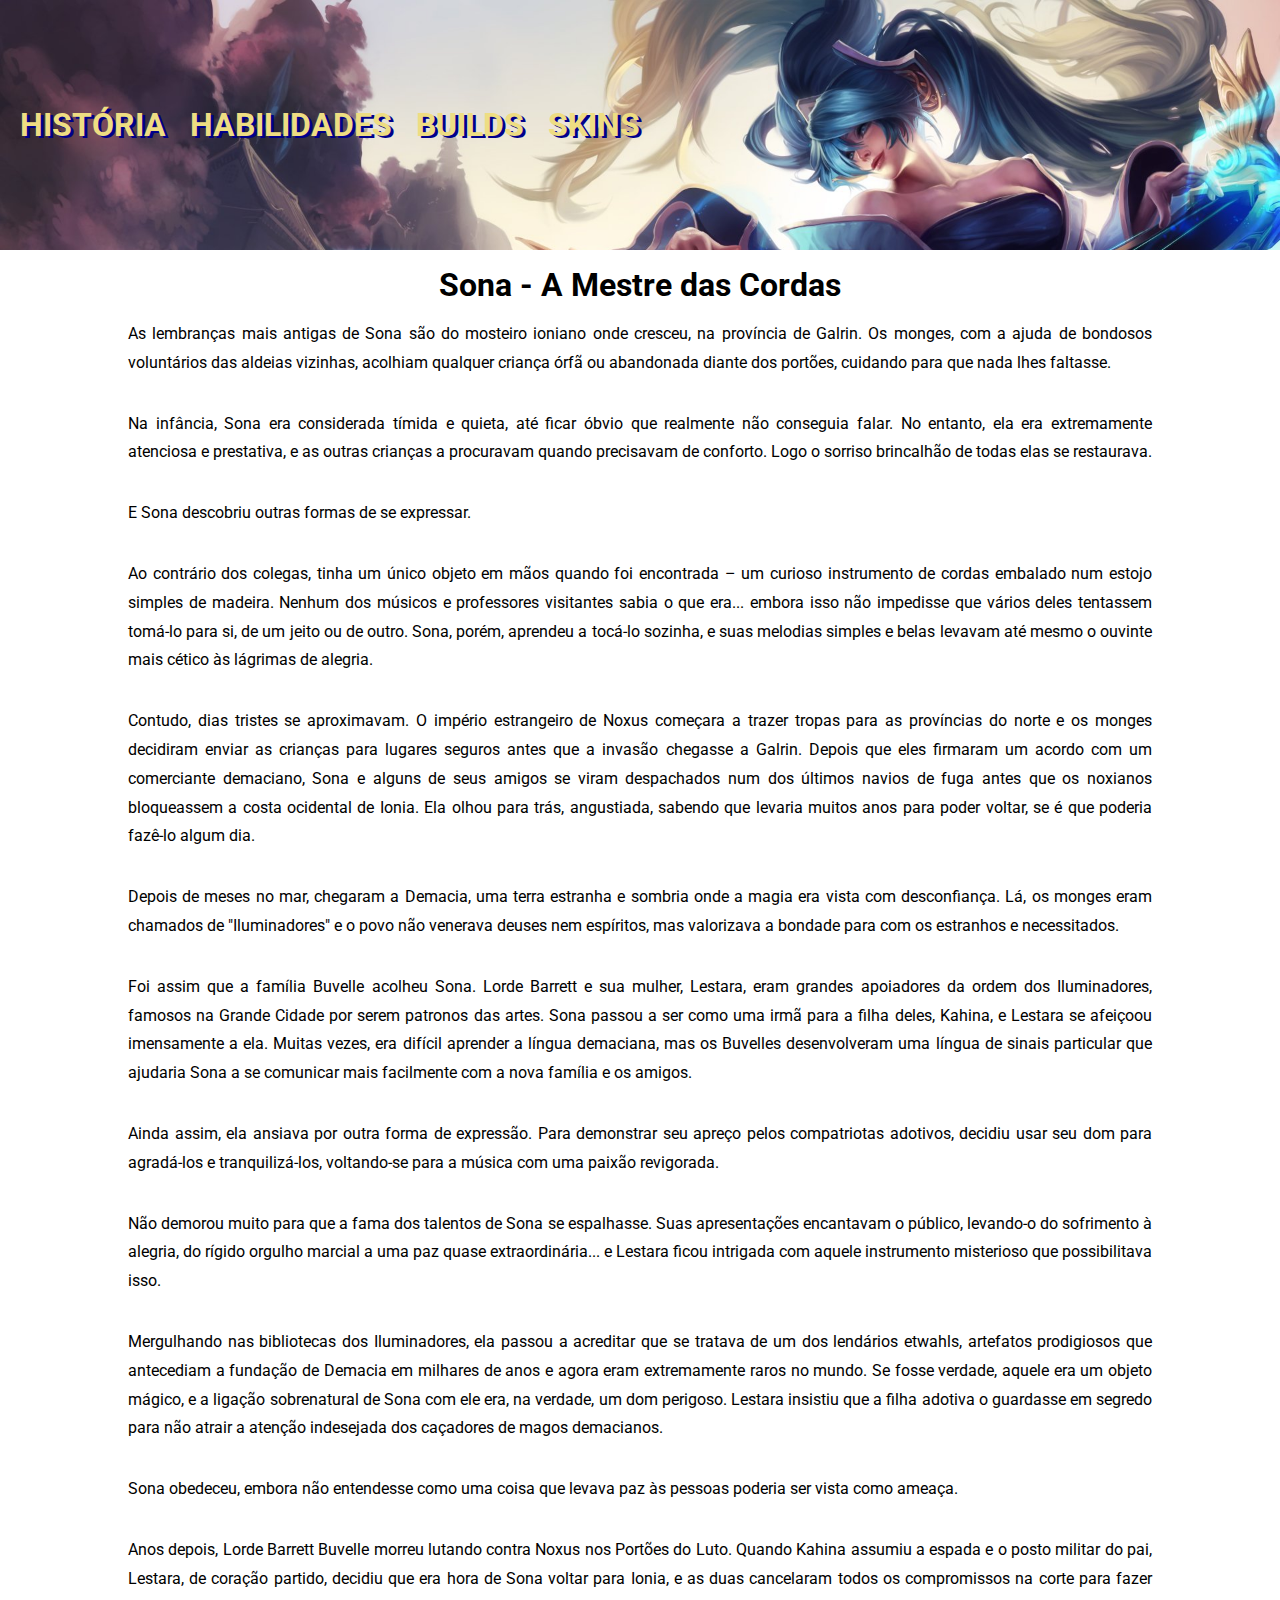
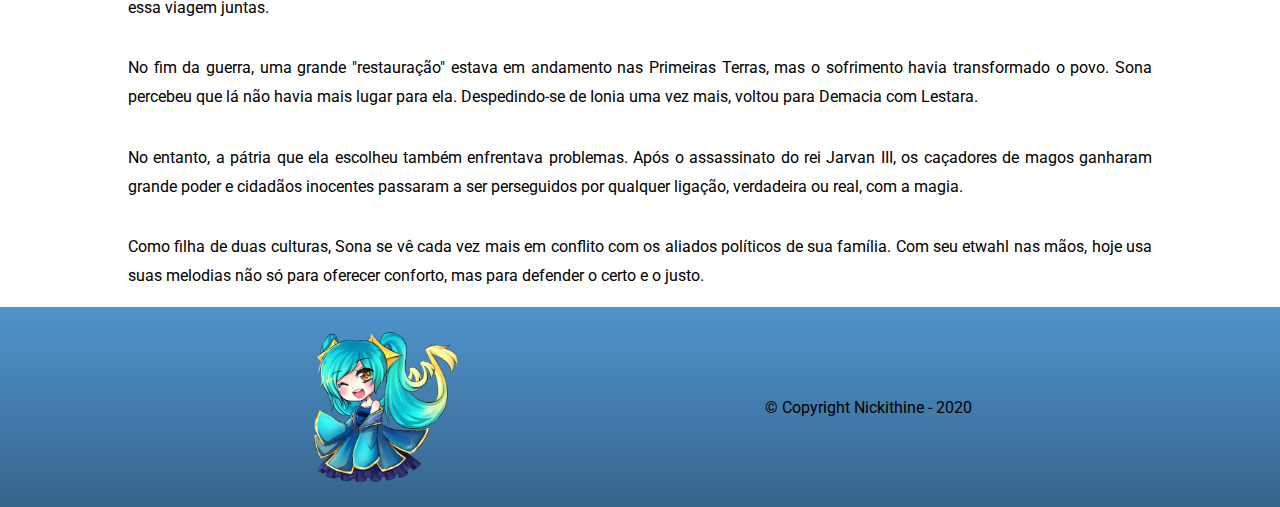
<file: index.html>
<!DOCTYPE html>
<html lang="pt-br">

<head>
    <meta charset="UTF-8">
    <meta name="viewport" content="width=device-width, initial-scale=1.0">
    <title>Sona - Mestre das Cordas</title>
    <link href="https://fonts.googleapis.com/css2?family=Roboto:ital,wght@0,100;0,400;1,500&display=swap"
        rel="stylesheet">
    <link rel="stylesheet" href="assets/css/style.css">
    <link rel="stylesheet" href="assets/css/global.css">
</head>

<body>
    <header id="page-header">
        <nav class="nav-items">
            <a href="index.html">História</a>
            <a href="habilidades.html">Habilidades</a>
            <a href="builds.html">Builds</a>
            <a href="skins.html">Skins</a>
        </nav>
    </header>

    <main>
        <div class="container">
            <h1>Sona - A Mestre das Cordas</h1>

            <p>
                As lembranças mais antigas de Sona são do mosteiro ioniano onde cresceu, na província de Galrin.
                Os monges, com a ajuda de bondosos voluntários das aldeias vizinhas, acolhiam qualquer criança órfã ou
                abandonada diante dos portões, cuidando para que nada lhes faltasse.
            </p>

            <p>
                Na infância, Sona era considerada tímida e quieta, até ficar óbvio que realmente não conseguia falar. No
                entanto, ela era extremamente atenciosa e prestativa, e as outras crianças a procuravam quando
                precisavam de conforto.
                Logo o sorriso brincalhão de todas elas se restaurava.
            </p>

            <p>
                E Sona descobriu outras formas de se expressar.
            </p>

            <p>
                Ao contrário dos colegas, tinha um único objeto em mãos quando foi encontrada – um curioso instrumento
                de cordas embalado num estojo simples de madeira.
                Nenhum dos músicos e professores visitantes sabia o que era... embora isso não impedisse que vários
                deles tentassem tomá-lo para si, de um jeito ou de outro.
                Sona, porém, aprendeu a tocá-lo sozinha, e suas melodias simples e belas levavam até mesmo o ouvinte
                mais cético às lágrimas de alegria.
            </p>

            <p>
                Contudo, dias tristes se aproximavam.
                O império estrangeiro de Noxus começara a trazer tropas para as províncias do norte e os monges
                decidiram enviar as crianças para lugares seguros antes que a invasão chegasse a Galrin.
                Depois que eles firmaram um acordo com um comerciante demaciano, Sona e alguns de seus amigos se viram
                despachados num dos últimos navios de fuga antes que os noxianos bloqueassem a costa ocidental de Ionia.
                Ela olhou para trás, angustiada, sabendo que levaria muitos anos para poder voltar, se é que poderia
                fazê-lo algum dia.
            </p>

            <p>
                Depois de meses no mar, chegaram a Demacia, uma terra estranha e sombria onde a magia era vista com
                desconfiança.
                Lá, os monges eram chamados de "Iluminadores" e o povo não venerava deuses nem espíritos, mas valorizava
                a bondade para com os estranhos e necessitados.
            </p>

            <p>
                Foi assim que a família Buvelle acolheu Sona.
                Lorde Barrett e sua mulher, Lestara, eram grandes apoiadores da ordem dos Iluminadores, famosos na
                Grande Cidade por serem patronos das artes.
                Sona passou a ser como uma irmã para a filha deles, Kahina, e Lestara se afeiçoou imensamente a ela.
                Muitas vezes, era difícil aprender a língua demaciana, mas os Buvelles desenvolveram uma língua de
                sinais particular que ajudaria Sona a se comunicar mais facilmente com a nova família e os amigos.
            </p>

            <p>
                Ainda assim, ela ansiava por outra forma de expressão.
                Para demonstrar seu apreço pelos compatriotas adotivos, decidiu usar seu dom para agradá-los e
                tranquilizá-los, voltando-se para a música com uma paixão revigorada.
            </p>

            <p>
                Não demorou muito para que a fama dos talentos de Sona se espalhasse.
                Suas apresentações encantavam o público, levando-o do sofrimento à alegria, do rígido orgulho marcial a
                uma paz quase extraordinária... e Lestara ficou intrigada com aquele instrumento misterioso que
                possibilitava isso.
            </p>

            <p>
                Mergulhando nas bibliotecas dos Iluminadores, ela passou a acreditar que se tratava de um dos lendários
                etwahls, artefatos prodigiosos que antecediam a fundação de Demacia em milhares de anos e agora eram
                extremamente raros no mundo.
                Se fosse verdade, aquele era um objeto mágico, e a ligação sobrenatural de Sona com ele era, na verdade,
                um dom perigoso.
                Lestara insistiu que a filha adotiva o guardasse em segredo para não atrair a atenção indesejada dos
                caçadores de magos demacianos.
            </p>

            <p>
                Sona obedeceu, embora não entendesse como uma coisa que levava paz às pessoas poderia ser vista como
                ameaça.
            </p>

            <p>
                Anos depois, Lorde Barrett Buvelle morreu lutando contra Noxus nos Portões do Luto.
                Quando Kahina assumiu a espada e o posto militar do pai, Lestara, de coração partido, decidiu que era
                hora de Sona voltar para Ionia, e as duas cancelaram todos os compromissos na corte para fazer essa
                viagem juntas.
            </p>

            <p>
                No fim da guerra, uma grande "restauração" estava em andamento nas Primeiras Terras, mas o sofrimento
                havia transformado o povo.
                Sona percebeu que lá não havia mais lugar para ela. Despedindo-se de Ionia uma vez mais, voltou para
                Demacia com Lestara.

            </p>

            <p>
                No entanto, a pátria que ela escolheu também enfrentava problemas.
                Após o assassinato do rei Jarvan III, os caçadores de magos ganharam grande poder e cidadãos inocentes
                passaram a ser perseguidos por qualquer ligação, verdadeira ou real, com a magia.

            </p>

            <p>
                Como filha de duas culturas, Sona se vê cada vez mais em conflito com os aliados políticos de sua
                família.
                Com seu etwahl nas mãos, hoje usa suas melodias não só para oferecer conforto, mas para defender o certo
                e o justo.
            </p>
        </div>
    </main>

    <footer id="page-footer">
        <img src="assets/img/sona-kawaii.png" />
        <p> &copy Copyright Nickithine - 2020</p>
    </footer>
</body>

</html>
</file>
<file: assets/css/style.css>
/*Header - Topo e navegação de abas*/
#page-header {
    display: flex;
    justify-content: flex-start;
    align-items: center;
    background: url('/assets/img/sona.jpg');
    height: 250px;
    background-size: cover;
}

#page-header .itens-nav {
    font-size: 32px;
    display: inline;
    text-transform: uppercase;
    font-weight: bold;
    margin: 0 0 0 25px;
    padding: 5px;
}

#page-header .nav-items a {
    font: bold 2rem 'Roboto';
    text-transform: uppercase;
    margin-left: 20px;
    color: #EEDD82;
    text-shadow: 3px 2px darkblue;
}

/*Main - conteudo*/

.container {
    display: flex;
    flex-direction: column;
    justify-content: center;
    align-items: center;
    text-align: justify;
    margin-top: 1em;
}

.container p {
    width: 80vw;
    margin: 1rem 0;
    line-height: 1.8rem;
}

/*Rodapé*/
#page-footer {
    display: flex;
    justify-content: space-evenly;
    align-items: center;
    background: linear-gradient(#4F94CD, #36648B);
    height: 200px;
}

#page-footer p {
    color: #000;
}

#page-footer img {
    width: 150px;
    height: 150px;
}
</file>
<file: assets/css/global.css>
/* Modificações gerais*/

* {
    margin: 0;
    padding: 0;
    box-sizing: border-box;
    font-family: 'Roboto', sans-serif;
}

a {
    text-decoration: none;
}

body {
    height: 100vh;
}

::-webkit-scrollbar {
    display: none;    
}
</file>
